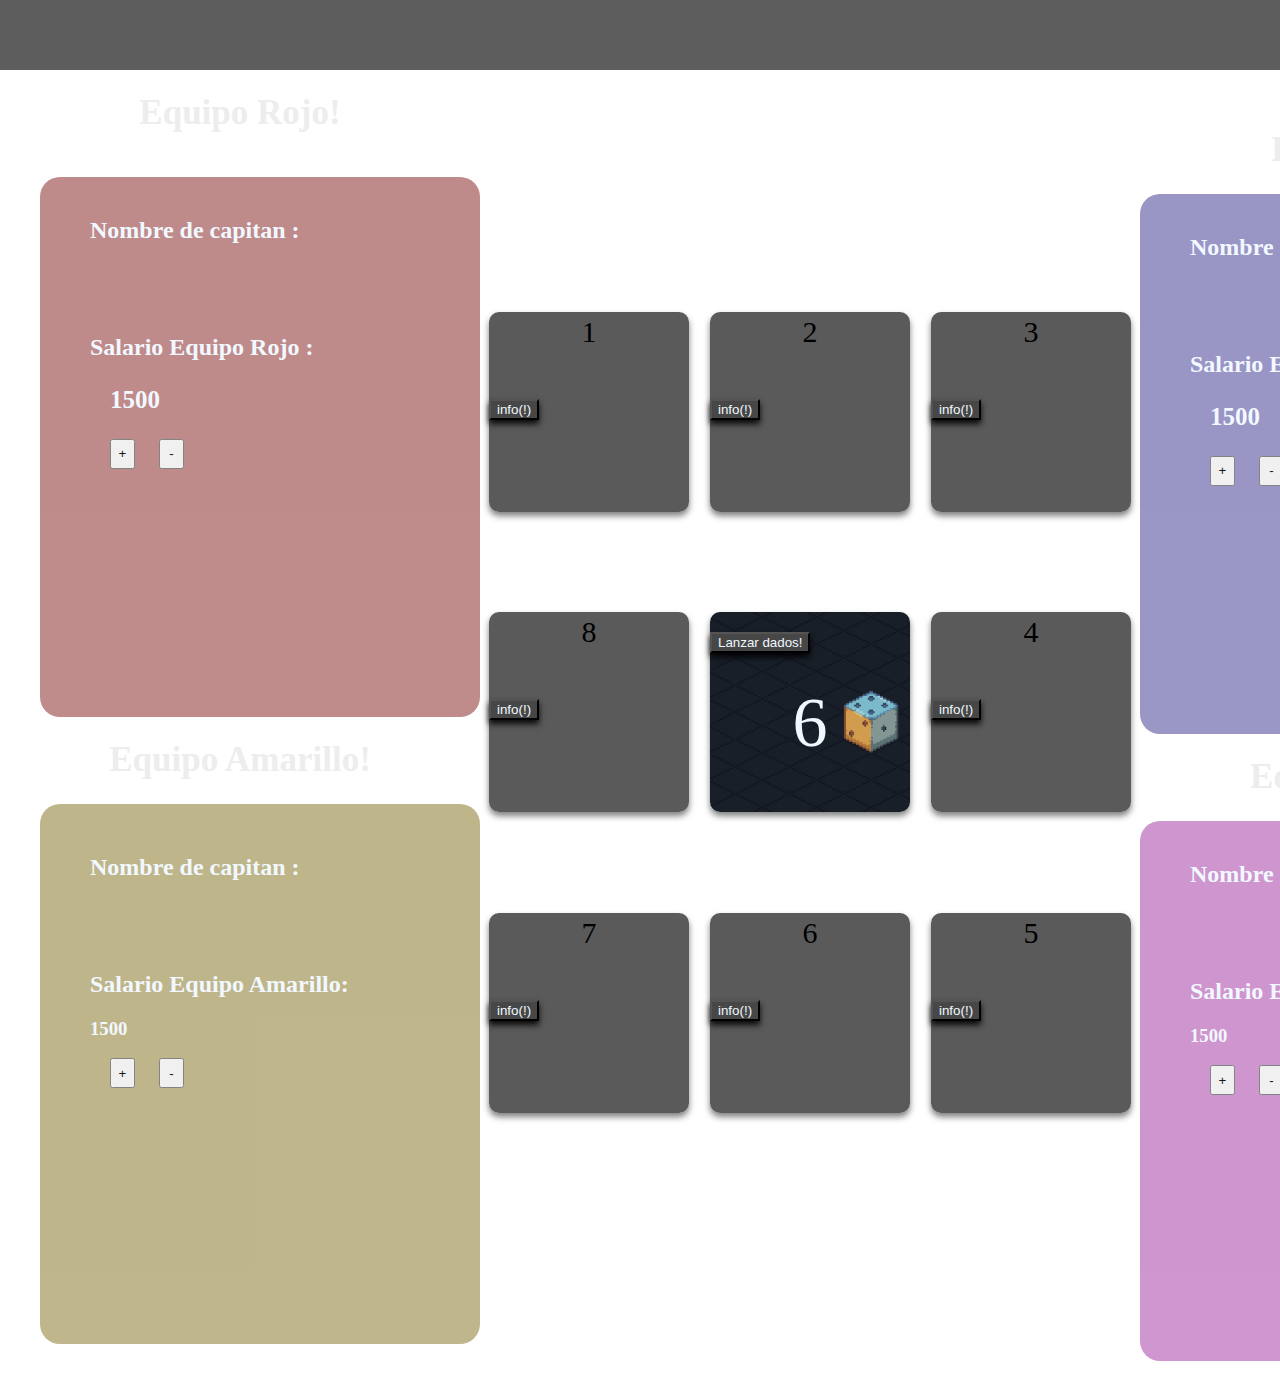
<file: index.html>
<!DOCTYPE html>
<html lang="en">

<head>
    <meta charset="UTF-8">
    <meta name="viewport" content="width=device-width, initial-scale=1.0">
    <title>ContraPolly</title>
    <link rel="stylesheet" href="style.css">
    <script src="script.js" defer></script>
</head>
<header>

    <h1></h1>
</header>
<!-- pagina principal -->
 <!-- 3 div principal (container) 1 y 3 son para equipos 2 es para cajitas de juego -->

<body>
    <div id="background">
        <main>

            <div id="ana">
                <div id="container1">

                    <h1> Equipo Rojo!</h1>
                    <div id="team1" style="color: aliceblue;">
                        
                        <h2 style="margin-left: 30px; margin-right: 10px;">Nombre de capitan : </h2><h2 id="jg1">Capitan 1</h2>

                <div id="puntos">
                        <h2>
                            Salario Equipo Rojo :
                        </h2>
                        <h3 id="puntosRojo">
                            1500
                        </h3>
                        <button class="anyadir" type="button" onclick="anadirpuntoRojo()">+</button>
                        <button class="eksi" type="button" onclick="eksiRojo()">-</button>
                        </div>

                    </div>

                        <h1> Equipo Amarillo!</h1>
                        <div id="team3" style="color: aliceblue;">
                            
                            <h2 style="margin-left: 30px; margin-right: 10px; margin-top: 30px;">Nombre de capitan : </h2><h2 id="jg2">Capitan 1</h2>
    
                 
    
              <div id="puntos">
                    <h2>
                        Salario Equipo Amarillo:
                    </h2>
                    <h3 id="puntosAmarillo">
                        1500
                    </h3>
                    <button class="anyadir" type="button" onclick="anadirpuntoAmarillo()">+</button>
                    <button class="eksi" type="button" onclick="eksiAmarillo()">-</button>
                </div>
                </div>
                    

                    <br><br><br>
                </div>

                <div id="container2">
                    <div id="div1" class="duda">
                        <p class="divp" id="text1">1</p>

                        <button type="button" class="butPreguntas" onclick="x()"> info(!)</button>

                    </div>
                    <div id="div2" class="duda">
                        <p class="divp" id="text2">2</p>
                        <button type="button" class="butPreguntas" onclick="y()"> info(!)</button>
                    </div>
                    <div id="div3" class="duda">
                        <p class="divp" id="text3">3</p>
                        <button type="button" class="butPreguntas" onclick="y()"> info(!)</button>
                    </div>
                    <div id="div4" class="duda">
                        <p class="divp" id="text1">8</p>
                        <button type="button" class="butPreguntas" onclick="y()"> info(!)</button>
                    </div>
                    <div id="div5" class="duda">
                        <button type="button" id="dados" onclick="lanzardado()">Lanzar dados!</button>
                        <p id="resultado">6</p>
                    </div>
                    <div id="div6" class="duda">
                        <p class="divp" id="text5">4</p>
                        <button type="button" class="butPreguntas" onclick="z()"> info(!)</button>
                    </div>
                    <div id="div7" class="duda">
                        <p class="divp" id="text6">7</p>
                        <button type="button" class="butPreguntas" onclick="z()"> info(!)</button>
                    </div>
                    <div id="div8" class="duda">
                        <p class="divp" id="text7">6</p>
                        <button type="button" class="butPreguntas" onclick="z()"> info(!)</button>
                    </div>
                    <div id="div9" class="duda">
                        <p class="divp" id="text8">5</p>
                        <button type="button" class="butPreguntas" onclick="y()"> info(!)</button>
                    </div>
                </div>
                <div id="container3">
                    <h1> Equipo Azul!</h1>
                    <div id="team2" style="color: aliceblue;">
                        
                        <h2 style="margin-left: 30px; margin-right: 10px;">Nombre de capitan : </h2><h2 id="jg3">Capitan 2</h2>
                        
                        <div id="puntos">
                            <h2>
                                Salario Equipo Azul :
                            </h2>
                            <h3 id="puntosAzul">
                                1500
                            </h3>
                            <button class="anyadir" type="button" onclick="anadirpuntoAzul()">+</button>
                            <button class="eksi" type="button" onclick="eksiAzul()">-</button>
                          
                          </div>
                    </div>
                    <h1> Equipo Rosado!</h1>
                       
                        <div id="team4" style="color: aliceblue;">

                        <h2 style="margin-left: 30px; margin-right: 10px;">Nombre de capitan : </h2><h2 id="jg4">Capitan 2</h2>


                      <div id="puntos" >
                       <h2>
                            Salario Equipo rosado :
                        </h2>
                        <h3 id="puntosRosado">
                            1500
                        </h3>
                        <button class="anyadir" type="button" onclick="anadirpuntoRosado()">+</button>
                        <button class="eksi" type="button" onclick="eksiRosado()">-</button>
    
                </div>

                    <br><br><br>

                </div>
            </div>

        </main>
    </div>
</body>

</html>
</file>
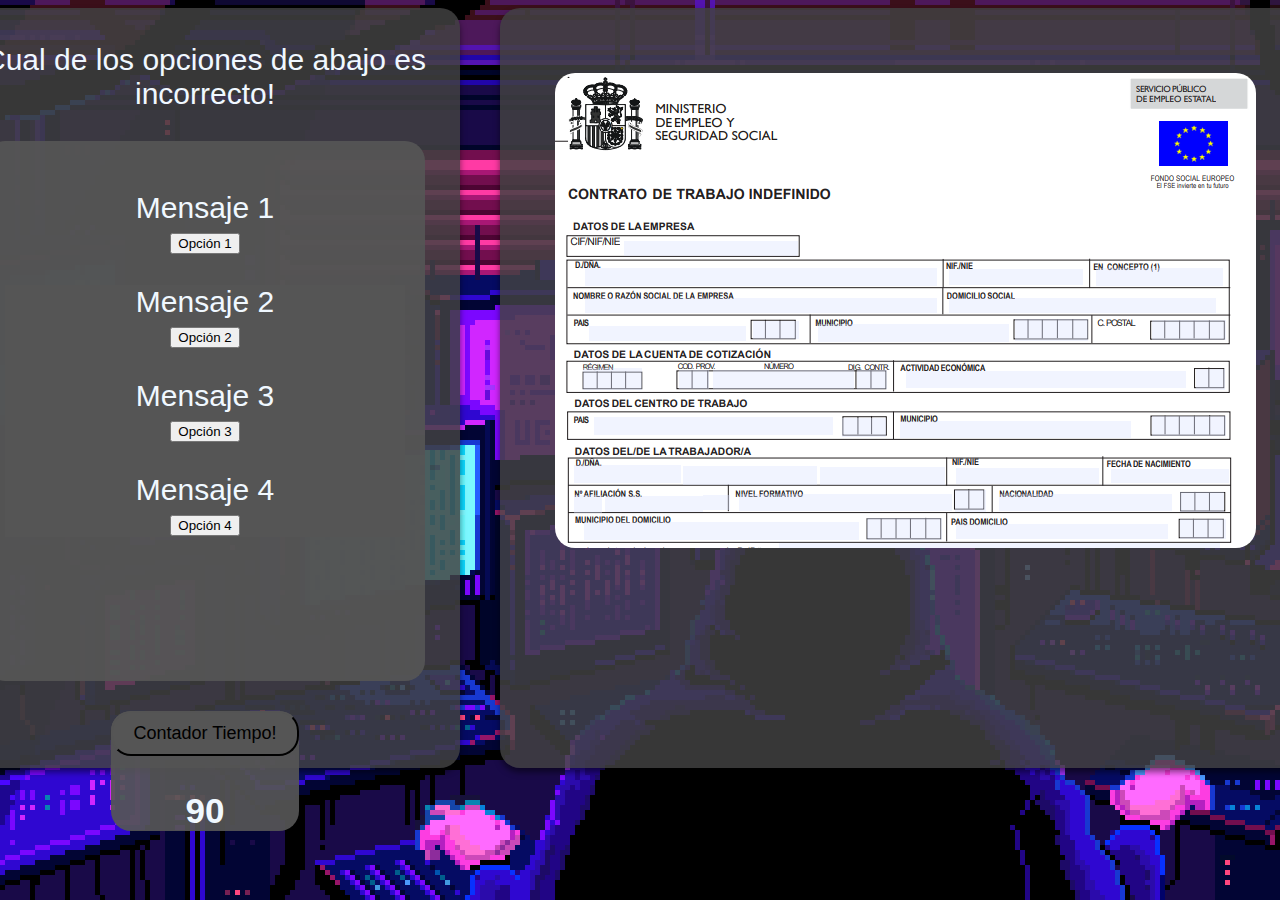
<file: 2.html>
<!DOCTYPE html>
<html lang="en">

<head>
    <meta charset="UTF-8">
    <meta name="viewport" content="width=device-width, initial-scale=1.0">
    <title>2</title>
    <link rel="stylesheet" href="style2.css">
    <script src="script2.js" defer></script>
</head>
<!-- pagina html para preguntas con imagen nivel medio -->

<body>
    <main>
        <div id="container1">
            <p style="font-size: 30px; text-align: center;">Cual de los opciones de abajo es incorrecto!</p>
            <div id="ss">
                <div id="DivRespuesta1">
                    

                   
                    <div>
                        <p class="msg" id="msg1">Mensaje 1</p>
                        <button id="btn1" onclick="correctoAlert()">Opción 1</button>
                    </div>

                    <div id="DivRespuesta2">
                    <div>
                        <p class="msg" id="msg2">Mensaje 2</p>
                        <button id="btn2" onclick="incorrectoAlert()">Opción 2</button>
                    </div>

                    <div>
                        <p class="msg" id="msg3">Mensaje 3</p>
                        <button id="btn3" onclick="incorrectoAlert()">Opción 3</button>
                    </div>

                    <div>
                        <p class="msg" id="msg4">Mensaje 4</p>
                        <button  id="btn4" onclick="incorrectoAlert()">Opción 4</button>
                    </div>
                </div>
                </div>
            </div>
          

            <div id="sayyyac">
                <button id="sayacButton" onclick="startCountdown()">Contador Tiempo!</button>
                <h3 id="countdown">90</h3> 
            </div>
        </div>
        <div id="container2">
            <div id="divfoto">

                <img id="imgfoto" src="./pics/{C82DDB5D-6913-4CD9-8527-0C3350D29A08}.png" alt="">

            </div>

        </div>
    </main>
    <!--  script contador -->
    <script>

        function startCountdown() {
    let count = 90; // Başlangıç değeri
    const countdownElement = document.getElementById("countdown");

    const timer = setInterval(function() {
      countdownElement.textContent = count; // Sayıyı güncelle
      count--; // 1 azalt

      if (count < 0) { // 0'a gelince durdur
        clearInterval(timer);
        countdownElement.textContent = "Se acabo el tiempo!";
      }
    }, 1000); // 1000 ms = 1 saniye
  }

    </script>
</body>

</html>
</file>
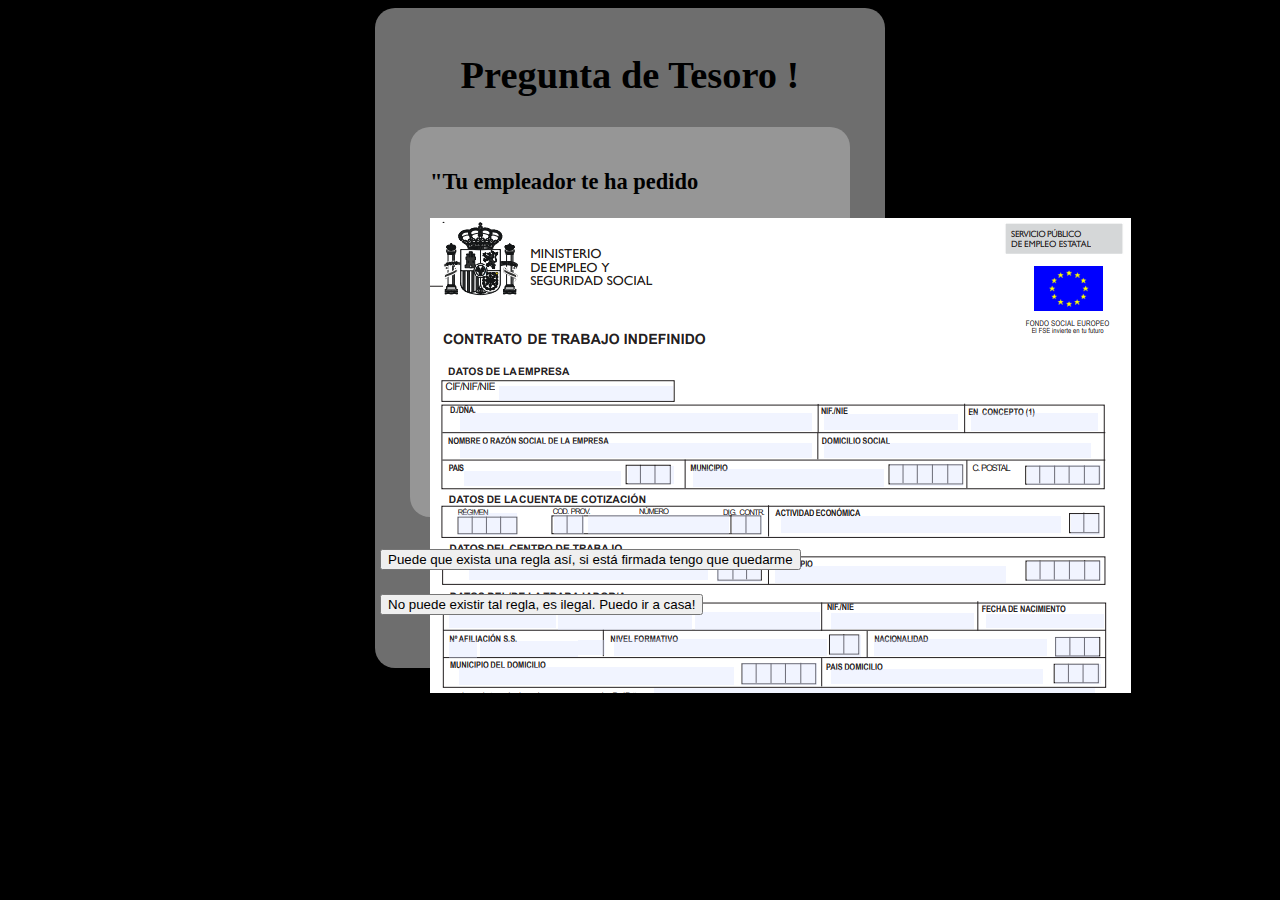
<file: prDificil.html>
<!DOCTYPE html>
<html lang="en">
<head>
    <meta charset="UTF-8">
    <meta name="viewport" content="width=device-width, initial-scale=1.0">
    <title>Pregunta nivel dificil</title>
    <link rel="stylesheet" href="style3.css">
    <script src="script2.js" defer></script>
</head>
<!--  html para preguntas nivel dificil -->
<body>
    <div id="container1">
        <h1> Pregunta de Tesoro !</h1>
        <div id="DivPregunta">
            <h3 id="Pregunta">"Tu empleador te ha pedido </h3>
            <img id="contrato" src="./pics/{C82DDB5D-6913-4CD9-8527-0C3350D29A08}.png" alt="">
        </div>
    
        <button type="button" id="correcto" onclick="correctoAlert()"> Puede que exista una regla así, si está firmada tengo que quedarme </button>
 
        <br><br>
        <button type="button" id="incorrecto" onclick="incorrectoAlert()">No puede existir tal regla, es ilegal. Puedo ir a casa! </button>
        <br><br>

     
    </div>
</body>
</html>
</file>
<file: style.css>
/* style pagina principal */
body {
    margin: 0;
    padding: 0;
    overflow-x: auto;
    /* Yatay scroll */
    /* background-color: rgb(135, 135, 135); */
    background-image: url('https://wallpapercave.com/wp/wp2757874.gif');
    background-repeat: no-repeat;
    background-size: cover;
}

#ana {
    display: flex;
    flex-wrap: nowrap;
    justify-content: space-between;
    align-items: center;
    min-width: 1600px;
}

/* #container3 {

} */

/* #container1 {
  

} */


#team1{
    background-color: rgba(116, 0, 0, 0.507);
    width: 400px;
    height: 500px;
    flex-shrink: 0;
    border-radius: 20px;
    margin-left: 40px;
    opacity: 0.9;
    margin-top: 20px;
    display: inline-block;
    padding: 20px;
}

#team2{
    background-color: rgba(10, 0, 115, 0.459);
    width: 400px;
    height: 500px;
    flex-shrink: 0;
    border-radius: 20px;
    margin-right: 20px;
    opacity: 0.9;
    margin-top: 20px;
    padding: 20px;
}

#team3{
    background-color: rgba(116, 95, 0, 0.507);
    width: 400px;
    height: 500px;
    flex-shrink: 0;
    border-radius: 20px;
    margin-left: 40px;
    opacity: 0.9;
    margin-top: 20px;
    padding: 20px;
}

#team4{
    background-color: rgba(139, 0, 139, 0.459);
    width: 400px;
    height: 500px;
    flex-shrink: 0;
    border-radius: 20px;
    margin-right: 20px;
    opacity: 0.9;
    margin-top: 20px;
    padding: 20px;
}

h1 {
    text-align: center;
    font-family: 'Times New Roman', Times, serif;
    font-size: 35px;
    color: rgb(237, 237, 237);
}

li {
    margin-top: 50px;
    font-family: 'Gill Sans', 'Gill Sans MT', Calibri, 'Trebuchet MS', sans-serif;
    font-size: 30px;
}

#container2 {
    max-width: 300px;
    display: grid;
    grid-template-columns: repeat(3, 1fr);
    /* 3 columnas de igual tamaño */
    grid-template-rows: repeat(3, 1fr);
    /* 3 filas de igual tamaño */
    gap: 1px;
    /* Espacio entre los divs */
    height: 100vh;
    /* Altura completa de la ventana */
    justify-content: center;
    margin-top: 36px;
}

.duda {
    width: 200px;
    height: 200px;
    background-color: rgba(71, 71, 71, 0.895);
    margin: 10px;
    /* float: inline-start; */
    border-radius: 10px;
    box-shadow: 0 4px 6px rgba(0, 0, 0, 0.5);
}

#div5 {
    background-color: rgba(94, 94, 92, 0.845);
    ;
    justify-items: center;
    background-image: url('./pics/dado.gif');
    background-size: cover;
}

.butPreguntas {

    margin-top: 20px;
    box-shadow: 0 4px 6px rgba(0, 0, 0, 0.9);
    background-color: rgb(71, 71, 71);
    color: aliceblue;

}

#dados {
    margin-top: 20px;
    box-shadow: 0 4px 6px rgba(0, 0, 0, 0.9);
    background-color: rgb(71, 71, 71);
    color: aliceblue;
}

#resultado {
    color: aliceblue;
    margin-top: 30px;
    text-align: left;
    font-size: 70px;
    font-family: Cambria, Cochin, Georgia, Times, 'Times New Roman', serif
}

.divp {
    color: rgb(0, 0, 0);
    text-align: center;
    font-size: 30px;
    margin-top: 3px;
}

#puntos {
    color: aliceblue;
    /* text-align: center; */
    /* display: flex; */
    /* align-items: baseline; */
    margin: 30px;
    margin-top: 90px;
}

.anyadir {
    margin-left: 20px;
    width: 25px;
    height: 30px;
    margin-bottom: 50px;
}

.eksi {
    margin-left: 20px;
    width: 25px;
    height: 30px;
    margin-bottom: 50px;
}


header {
    font-family: serif;
    display: flow-root;
    height: 70px;
    background-color: rgba(0, 0, 0, 0.637);
}

#div1 {
    background-image: url('https://static.vecteezy.com/system/resources/previews/046/292/985/non_2x/pixel-art-illustration-treasure-chest-pixelated-treasure-box-treasure-chest-box-pixelated-for-the-pixel-art-game-and-icon-for-website-and-game-old-school-retro-vector.jpg');
    background-size: cover;
    /* box-shadow: 0 4px 6px rgba(255, 0, 0, 0.9); */
}

#sayacBody {
    font-family: Arial, sans-serif;
    text-align: center;
    margin-top: 100px;
 
}



#puntosRojo{
    margin-left: 20px;
    font-size: 25px;
}

#puntosAzul{
    margin-left: 20px;
    font-size: 25px;
}

#div2 {
    background-image: url('https://static.vecteezy.com/system/resources/thumbnails/032/189/250/small/pixel-art-illustration-shield-pixelated-wooden-shield-wood-style-shield-icon-pixelated-for-the-pixel-art-game-and-icon-for-website-and-video-game-old-school-retro-vector.jpg');
    background-size: cover;
}

#div3 {
    background-image: url('https://static.vecteezy.com/system/resources/previews/050/520/212/non_2x/pixel-art-illustration-pack-of-money-pixelated-pile-of-money-pack-pile-of-money-pixelated-for-the-pixel-art-game-and-icon-for-website-and-game-old-school-retro-free-vector.jpg');
    background-size: cover;
}

#div4 {
    background-image: url('https://static.vecteezy.com/system/resources/previews/050/520/212/non_2x/pixel-art-illustration-pack-of-money-pixelated-pile-of-money-pack-pile-of-money-pixelated-for-the-pixel-art-game-and-icon-for-website-and-game-old-school-retro-free-vector.jpg');
    background-size: cover;
}


#div6 {
    background-image: url('https://static.vecteezy.com/system/resources/previews/027/824/303/non_2x/pixel-art-illustration-skull-pixelated-skull-skull-head-icon-pixelated-for-the-pixel-art-game-and-icon-for-website-and-video-game-old-school-retro-vector.jpg');
    background-size: cover;
}


#div7 {
    background-image: url('https://static.vecteezy.com/system/resources/previews/027/824/303/non_2x/pixel-art-illustration-skull-pixelated-skull-skull-head-icon-pixelated-for-the-pixel-art-game-and-icon-for-website-and-video-game-old-school-retro-vector.jpg');
    background-size: cover;
}

#div8 {
    background-image: url('https://static.vecteezy.com/system/resources/thumbnails/032/189/250/small/pixel-art-illustration-shield-pixelated-wooden-shield-wood-style-shield-icon-pixelated-for-the-pixel-art-game-and-icon-for-website-and-video-game-old-school-retro-vector.jpg');
    background-size: cover;
}

#div9 {
    background-image: url('https://static.vecteezy.com/system/resources/previews/050/520/212/non_2x/pixel-art-illustration-pack-of-money-pixelated-pile-of-money-pack-pile-of-money-pixelated-for-the-pixel-art-game-and-icon-for-website-and-game-old-school-retro-free-vector.jpg');
    background-size: cover;
}
</file>
<file: style2.css>
body{
    /* background-color: rgb(159, 139, 116); */
    background-image: url('./pics/2\ \(2\).gif');
    /* background-repeat: no-repeat; */
    font-size: larger;
    font-family: 'Trebuchet MS', 'Lucida Sans Unicode', 'Lucida Grande', 'Lucida Sans', Arial, sans-serif;
} 
main {
    display: flex;
    justify-content: center;
    align-items: flex-start;
    gap: 20px;

}

#container1 , #container2 {
    background-color: rgba(65, 65, 65, 0.842);
    width: 500px;
    height: 750px;
    flex-shrink: 0;
    border-radius: 20px;
    margin-right: 20px;
    padding: 5px;
    justify-items: center;
    box-shadow: 0 4px 6px rgba(0, 0, 0, 0.5);
    
    
}

#container2 {
    width: 800px;
}

/* #ss{
    display: flex;
} */

#DivPregunta {

    background-color:rgba(85, 85, 85, 0.884);
    width: 400px;
    height: 850px;
    flex-shrink: 0;
    border-radius: 20px;
    margin: 30px;
    padding: 20px;
    color: rgb(0, 0, 0);
    font-size: 30px;

    
}

#DivRespuesta1 {
    
    text-align: center;
    background-color:rgba(85, 85, 85, 0.925);
    width: 400px;
    height: 500px;
    margin: 20px;
    border-radius: 20px;
    font-size: 30px;
    padding: 20px;
}

#photoss{
    width: 1100;
    height: 900;
}

#DivRespuesta2 {
    
    text-align: center;
    background-color:rgba(85, 85, 85, 0.925);

}


#volver{
    background-color: rgba(160, 160, 160, 0.967);
}

h1{
    margin: 10px;
    text-align: center;
    margin-top: 30px;
    color: aliceblue;
}

#cambiarlaPregunta{
    margin-top: 300px;
}

#incorrecto , #correcto{
    box-shadow: 0 4px 6px rgba(0, 0, 0, 0.5);
}

p{
    /* margin-top: 50px; */
    color: aliceblue;
}

.msg{

    height: 0px;
}

#sayyyac{
    margin: 30px;
    color: aliceblue;
    align-items: baseline;
    font-size: 30px;
    text-align: center;
    background-color:rgba(85, 85, 85, 0.925);
    border-radius: 20px;
}

#sayacButton {
    padding: 10px 20px;
    font-size: 18px;
    cursor: pointer;
    background-color:rgba(85, 85, 85, 0.925);
    border-radius: 20px;
}


#sayac {
    font-size: 48px;
    margin-top: 20px;
}

#imgfoto{
    margin-top: 60px;
    max-width: 800px;
    border-radius: 20px;
}
</file>
<file: style3.css>
body{
    /* background-color: rgb(159, 139, 116); */
    background-color: black;
    background-image: url('https://i.seadn.io/gae/WpAa5DjgQIWRiDafdfVu-_Qwz0E0ajlea0NxvgcbjepRMJo-Z1G5Tlsf3ZWfSQnsr1BIDOpO1SZpoI2seM8HQLARBmHYpgfEtkjT?auto=format&dpr=1&w=1000');
    justify-items: center;
    background-size: cover;
    background-repeat: no-repeat;
    
}

#container1 {
    background-color: rgba(190, 190, 190, 0.575);
    width: 500px;
    height: 650px;
    flex-shrink: 0;
    border-radius: 20px;
    margin-right: 20px;
    padding: 5px;
    font-size: larger;
    justify-items: center;
}

#DivPregunta {
    background-color:rgba(160, 160, 160, 0.801);
    width: 400px;
    height: 350px;
    flex-shrink: 0;
    border-radius: 20px;
    margin: 30px;
    padding: 20px;
}

#volver{
    background-color: rgba(160, 160, 160, 0.967);
}

h1{
    margin: 20px;
    text-align: center;
    margin-top: 40px;
}

#cambiarlaPregunta{
    margin-top: 300px;
}
</file>
